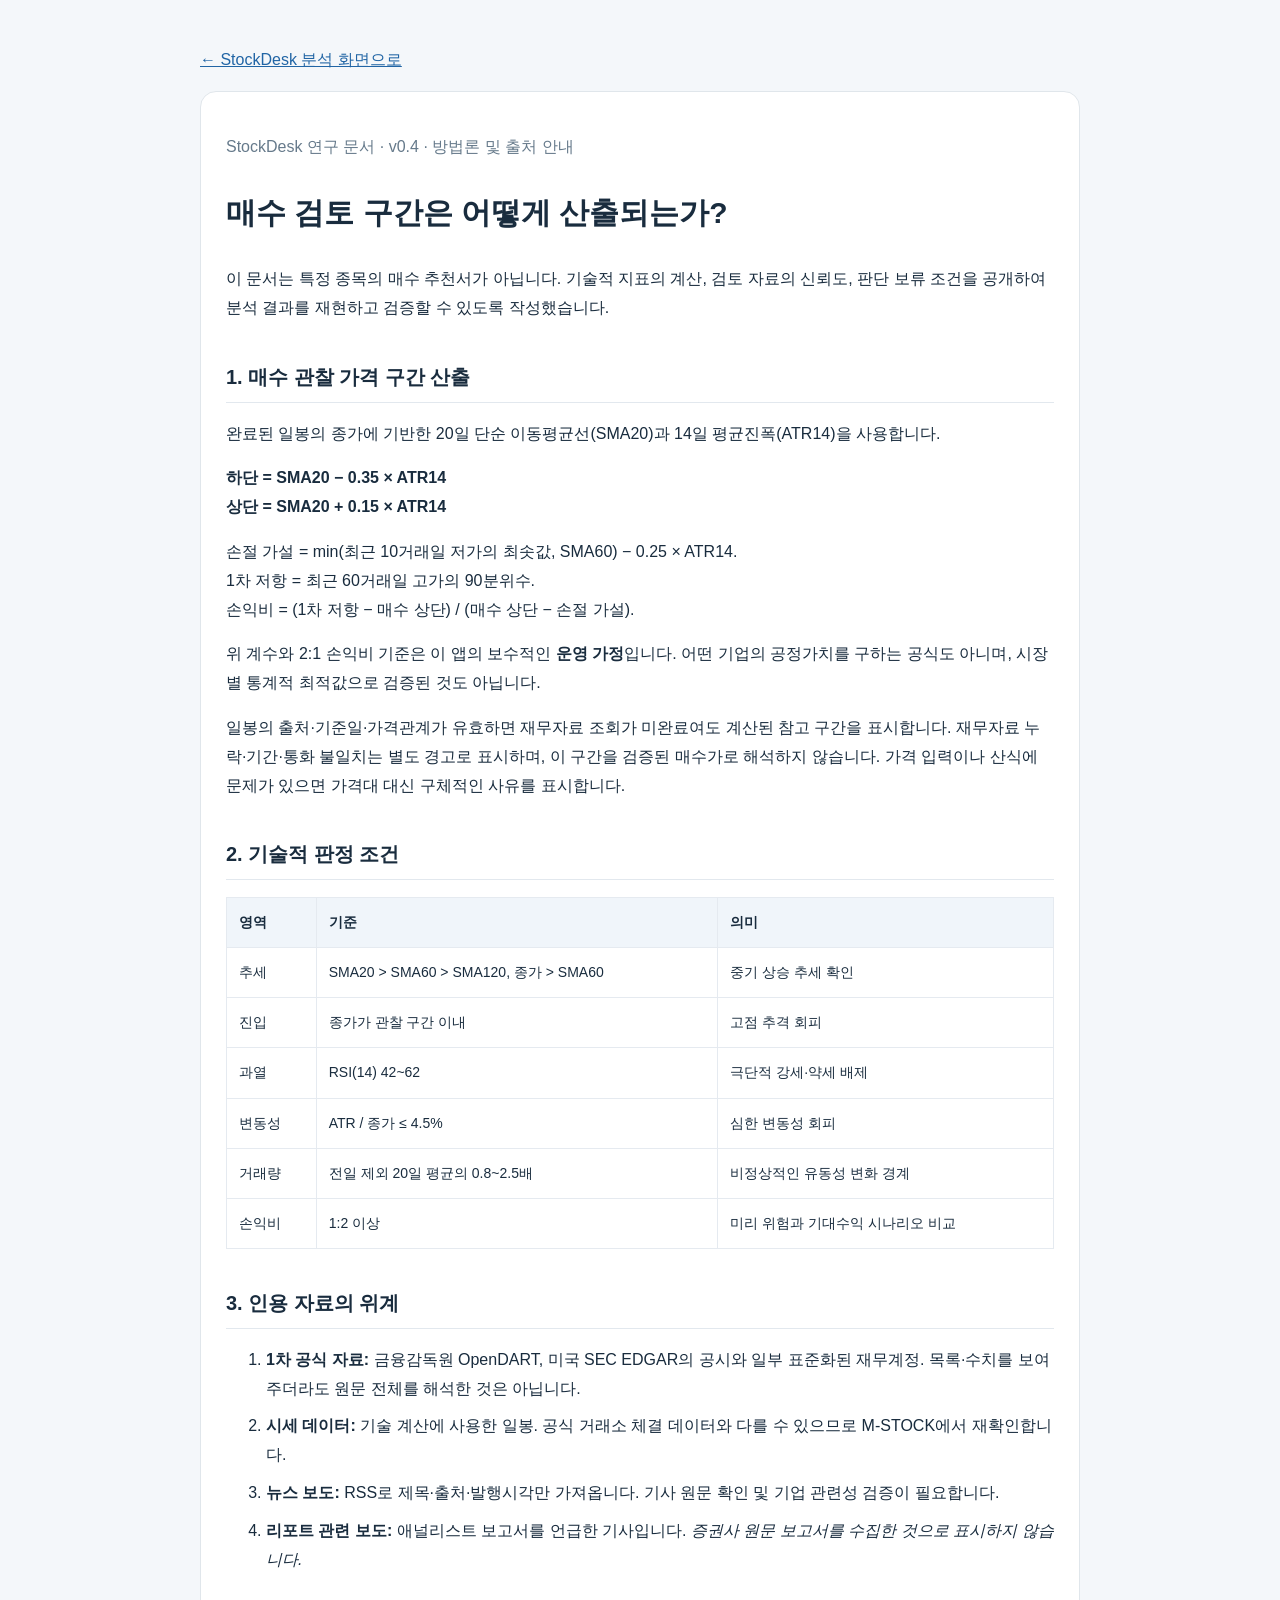
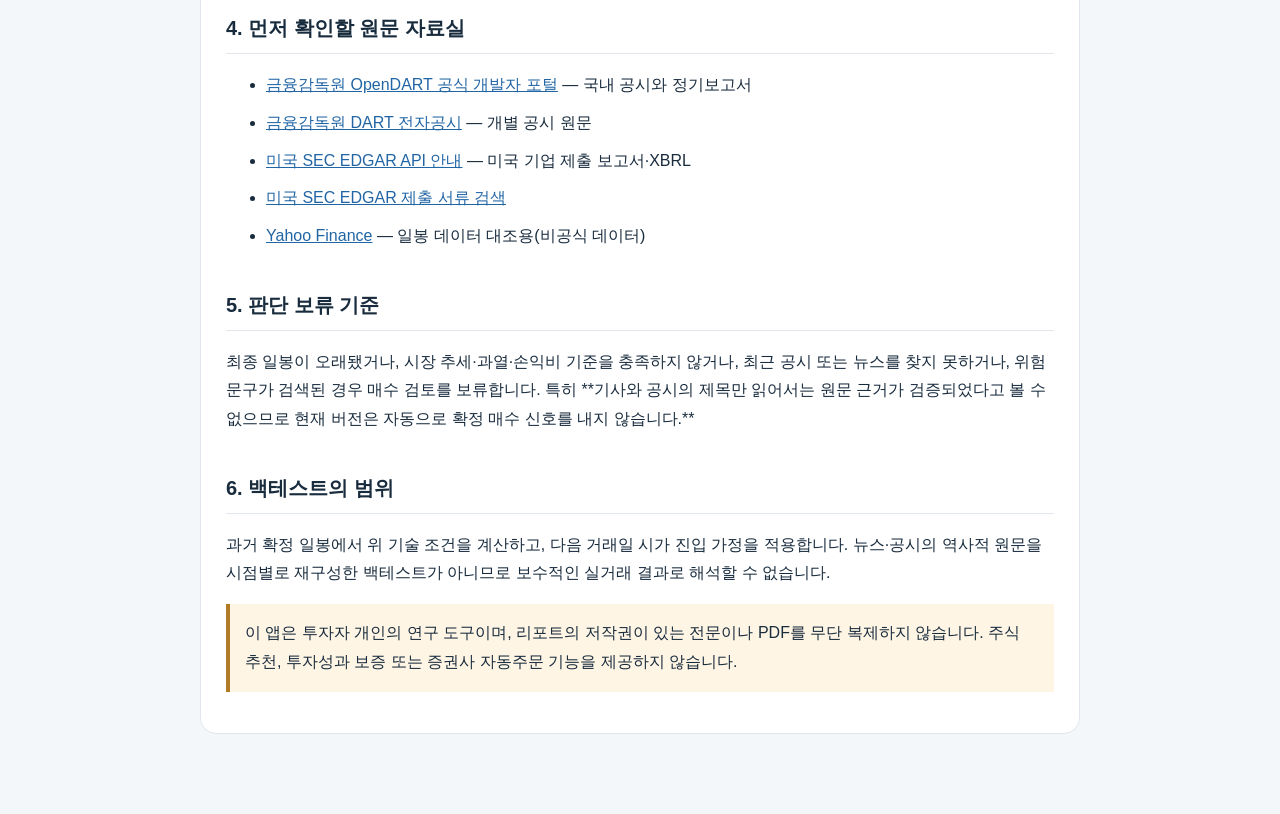
<file: static/evidence-guide.html>
<!doctype html><html lang="ko"><head><meta charset="utf-8"><meta name="viewport" content="width=device-width,initial-scale=1"><title>StockDesk 분석 근거 문서 | 기준과 검증 절차</title>
<style>body{font-family:-apple-system,BlinkMacSystemFont,'Malgun Gothic',sans-serif;margin:0;background:#f4f7fa;color:#192c3e;line-height:1.8}.wrap{max-width:880px;margin:0 auto;padding:30px 24px 80px}h1{font-size:30px}h2{font-size:20px;border-bottom:1px solid #e2e8ee;padding-bottom:7px;margin-top:36px}a{color:#2165a5}article{padding:25px;background:white;border:1px solid #e0e6eb;border-radius:16px}li{margin:9px 0}.muted{color:#667a8b}.caution{background:#fff5e4;border-left:4px solid #b17b28;padding:15px}table{border-collapse:collapse;width:100%;font-size:14px}td,th{border:1px solid #e5eaf0;padding:12px;vertical-align:top}th{background:#f0f5fa;text-align:left}</style></head><body><main class="wrap"><p><a href="/">← StockDesk 분석 화면으로</a></p><article><p class="muted">StockDesk 연구 문서 · v0.4 · 방법론 및 출처 안내</p><h1>매수 검토 구간은 어떻게 산출되는가?</h1><p>이 문서는 특정 종목의 매수 추천서가 아닙니다. 기술적 지표의 계산, 검토 자료의 신뢰도, 판단 보류 조건을 공개하여 분석 결과를 재현하고 검증할 수 있도록 작성했습니다.</p>
<h2>1. 매수 관찰 가격 구간 산출</h2><p>완료된 일봉의 종가에 기반한 20일 단순 이동평균선(SMA20)과 14일 평균진폭(ATR14)을 사용합니다.</p><p><strong>하단 = SMA20 − 0.35 × ATR14</strong><br><strong>상단 = SMA20 + 0.15 × ATR14</strong></p><p>손절 가설 = min(최근 10거래일 저가의 최솟값, SMA60) − 0.25 × ATR14.<br>1차 저항 = 최근 60거래일 고가의 90분위수.<br>손익비 = (1차 저항 − 매수 상단) / (매수 상단 − 손절 가설).</p><p>위 계수와 2:1 손익비 기준은 이 앱의 보수적인 <strong>운영 가정</strong>입니다. 어떤 기업의 공정가치를 구하는 공식도 아니며, 시장별 통계적 최적값으로 검증된 것도 아닙니다.</p>
<p>일봉의 출처·기준일·가격관계가 유효하면 재무자료 조회가 미완료여도 계산된 참고 구간을 표시합니다. 재무자료 누락·기간·통화 불일치는 별도 경고로 표시하며, 이 구간을 검증된 매수가로 해석하지 않습니다. 가격 입력이나 산식에 문제가 있으면 가격대 대신 구체적인 사유를 표시합니다.</p>
<h2>2. 기술적 판정 조건</h2><table><thead><tr><th>영역</th><th>기준</th><th>의미</th></tr></thead><tbody><tr><td>추세</td><td>SMA20 &gt; SMA60 &gt; SMA120, 종가 &gt; SMA60</td><td>중기 상승 추세 확인</td></tr><tr><td>진입</td><td>종가가 관찰 구간 이내</td><td>고점 추격 회피</td></tr><tr><td>과열</td><td>RSI(14) 42~62</td><td>극단적 강세·약세 배제</td></tr><tr><td>변동성</td><td>ATR / 종가 ≤ 4.5%</td><td>심한 변동성 회피</td></tr><tr><td>거래량</td><td>전일 제외 20일 평균의 0.8~2.5배</td><td>비정상적인 유동성 변화 경계</td></tr><tr><td>손익비</td><td>1:2 이상</td><td>미리 위험과 기대수익 시나리오 비교</td></tr></tbody></table>
<h2>3. 인용 자료의 위계</h2><ol><li><strong>1차 공식 자료:</strong> 금융감독원 OpenDART, 미국 SEC EDGAR의 공시와 일부 표준화된 재무계정. 목록·수치를 보여주더라도 원문 전체를 해석한 것은 아닙니다.</li><li><strong>시세 데이터:</strong> 기술 계산에 사용한 일봉. 공식 거래소 체결 데이터와 다를 수 있으므로 M-STOCK에서 재확인합니다.</li><li><strong>뉴스 보도:</strong> RSS로 제목·출처·발행시각만 가져옵니다. 기사 원문 확인 및 기업 관련성 검증이 필요합니다.</li><li><strong>리포트 관련 보도:</strong> 애널리스트 보고서를 언급한 기사입니다. <em>증권사 원문 보고서를 수집한 것으로 표시하지 않습니다.</em></li></ol>
<h2>4. 먼저 확인할 원문 자료실</h2><ul><li><a href="https://opendart.fss.or.kr/" target="_blank" rel="noopener noreferrer">금융감독원 OpenDART 공식 개발자 포털</a> — 국내 공시와 정기보고서</li><li><a href="https://dart.fss.or.kr/" target="_blank" rel="noopener noreferrer">금융감독원 DART 전자공시</a> — 개별 공시 원문</li><li><a href="https://www.sec.gov/search-filings/edgar-application-programming-interfaces" target="_blank" rel="noopener noreferrer">미국 SEC EDGAR API 안내</a> — 미국 기업 제출 보고서·XBRL</li><li><a href="https://www.sec.gov/edgar/search/" target="_blank" rel="noopener noreferrer">미국 SEC EDGAR 제출 서류 검색</a></li><li><a href="https://finance.yahoo.com/" target="_blank" rel="noopener noreferrer">Yahoo Finance</a> — 일봉 데이터 대조용(비공식 데이터)</li></ul>
<h2>5. 판단 보류 기준</h2><p>최종 일봉이 오래됐거나, 시장 추세·과열·손익비 기준을 충족하지 않거나, 최근 공시 또는 뉴스를 찾지 못하거나, 위험 문구가 검색된 경우 매수 검토를 보류합니다. 특히 **기사와 공시의 제목만 읽어서는 원문 근거가 검증되었다고 볼 수 없으므로 현재 버전은 자동으로 확정 매수 신호를 내지 않습니다.**</p>
<h2>6. 백테스트의 범위</h2><p>과거 확정 일봉에서 위 기술 조건을 계산하고, 다음 거래일 시가 진입 가정을 적용합니다. 뉴스·공시의 역사적 원문을 시점별로 재구성한 백테스트가 아니므로 보수적인 실거래 결과로 해석할 수 없습니다.</p><p class="caution">이 앱은 투자자 개인의 연구 도구이며, 리포트의 저작권이 있는 전문이나 PDF를 무단 복제하지 않습니다. 주식 추천, 투자성과 보증 또는 증권사 자동주문 기능을 제공하지 않습니다.</p></article></main></body></html>
</file>
